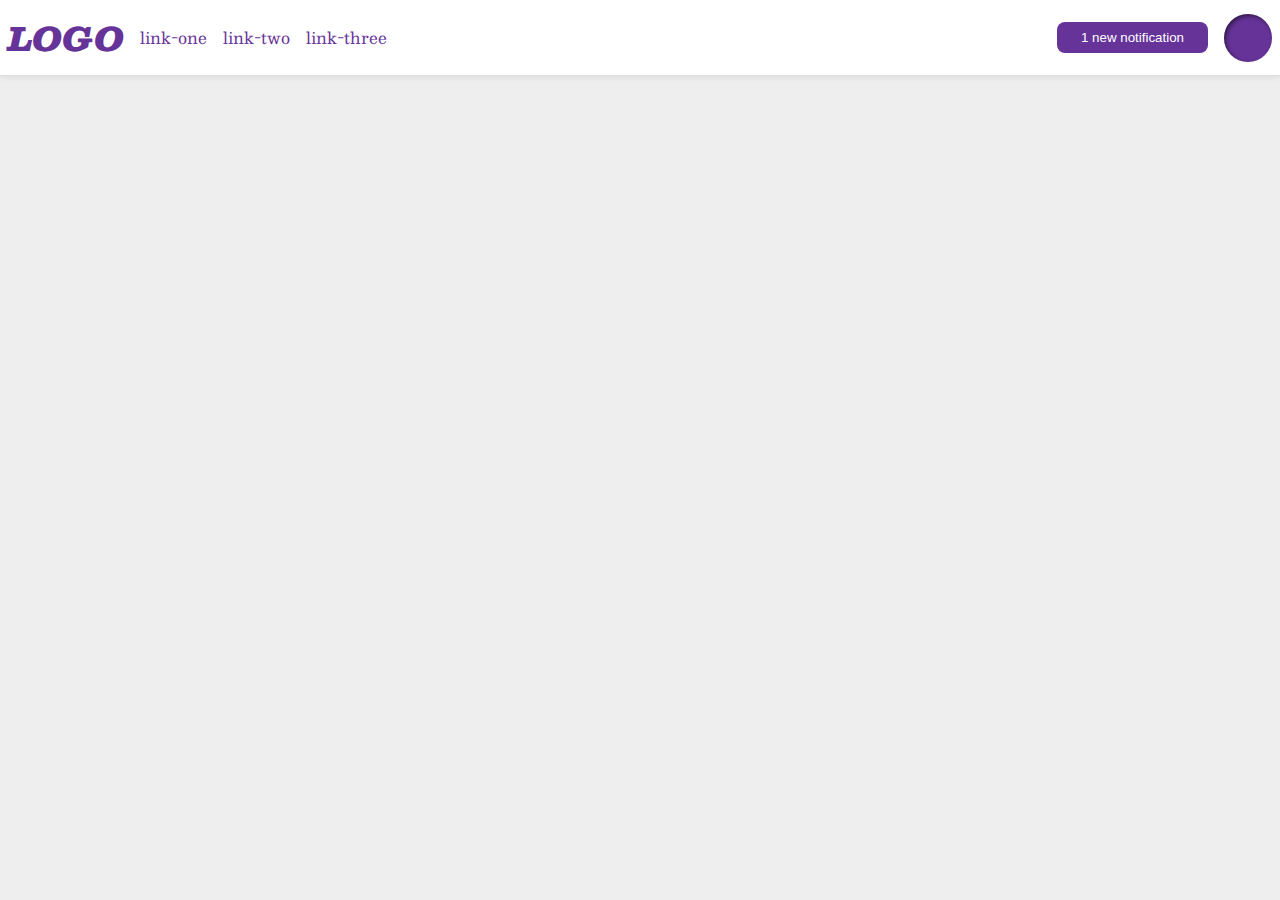
<file: flex/03-flex-header-2/index.html>
<!DOCTYPE html>
<html lang="en">

<head>
  <meta charset="UTF-8">
  <meta http-equiv="X-UA-Compatible" content="IE=edge">
  <meta name="viewport" content="width=device-width, initial-scale=1.0">
  <title>Flex Header 2</title>
  <link rel="stylesheet" href="style.css">
</head>

<body>
  <div class="header">
    <div class="logo">
      LOGO
    </div>
    <ul class="links">
      <li><a href="google.com">link-one</a></li>
      <li><a href="google.com">link-two</a></li>
      <li><a href="google.com">link-three</a></li>
    </ul>
    <div class="right-header-items">
      <button class="notifications">
        1 new notification
      </button>
      <div class="profile-image"></div>
    </div>
  </div>
</body>

</html>
</file>
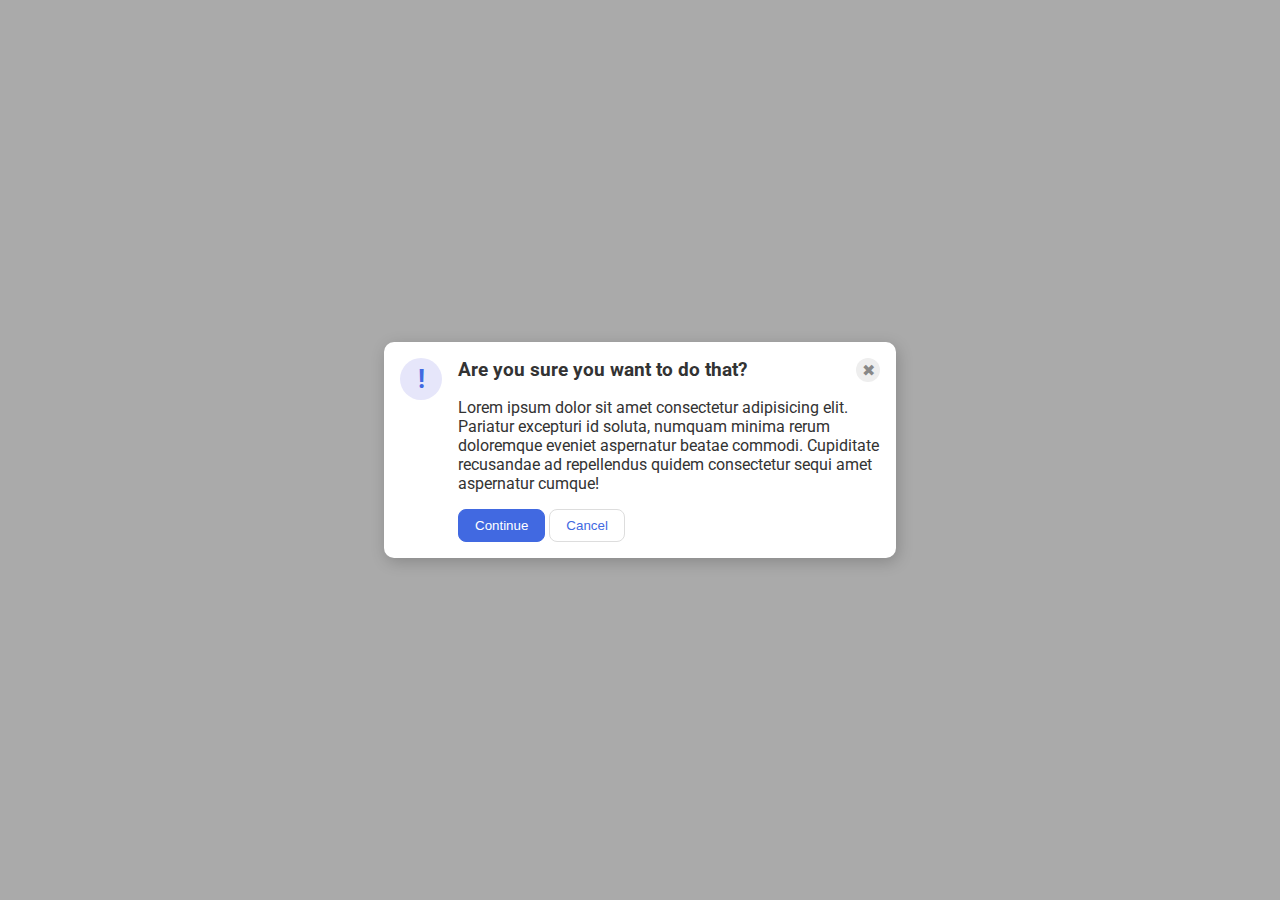
<file: flex/05-flex-modal/index.html>
<!DOCTYPE html>
<html lang="en">

<head>
  <meta charset="UTF-8">
  <meta http-equiv="X-UA-Compatible" content="IE=edge">
  <meta name="viewport" content="width=device-width, initial-scale=1.0">
  <link rel="stylesheet" href="style.css">
  <title>Modal</title>
</head>

<body>
  <div class="modal">
    <div class="icon">!</div>
    <div class="modal-body">
      <div class="modal-body-top">
        <div class="header">Are you sure you want to do that?</div>
        <div class="close-button">✖</div>
      </div>
      <div class="text">Lorem ipsum dolor sit amet consectetur adipisicing elit. Pariatur excepturi id soluta, numquam
        minima rerum doloremque eveniet aspernatur beatae commodi. Cupiditate recusandae ad repellendus quidem
        consectetur sequi amet aspernatur cumque!</div>
      <div class="modal-buttons">
        <button class="continue">Continue</button>
        <button class="cancel">Cancel</button>
      </div>
    </div>
  </div>
</body>

</html>
</file>
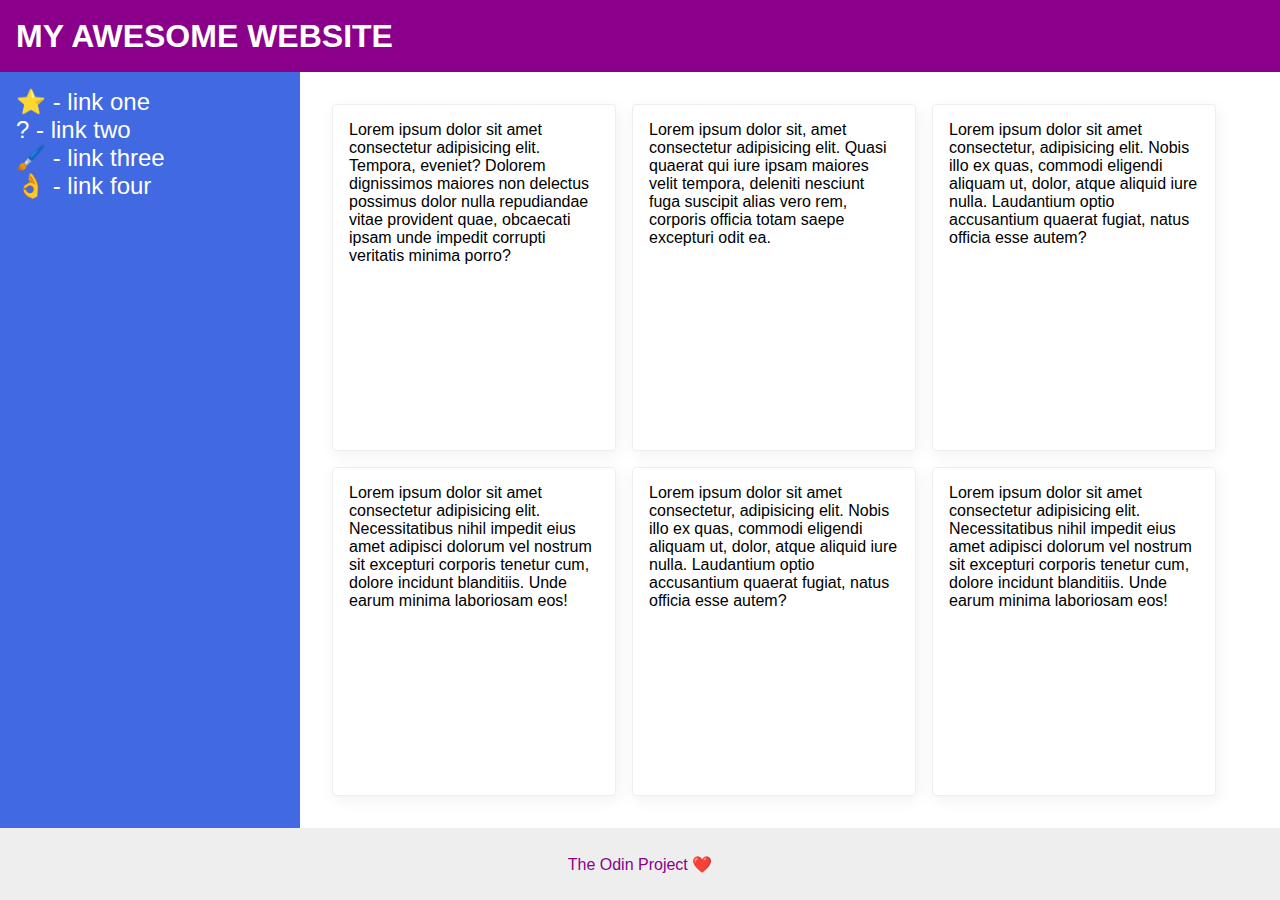
<file: flex/07-flex-layout-2/index.html>
<!DOCTYPE html>
<html lang="en">
  <head>
    <meta charset="UTF-8" />
    <meta http-equiv="X-UA-Compatible" content="IE=edge" />
    <meta name="viewport" content="width=device-width, initial-scale=1.0" />
    <title>The Holy Grail</title>
    <link rel="stylesheet" href="style.css" />
  </head>
  <body>
    <div class="header">MY AWESOME WEBSITE</div>
    <div class="content">
      <div class="sidebar">
        <ul>
          <li><a href="#">⭐ - link one</a></li>
          <li><a href="#">? - link two</a></li>
          <li><a href="#">🖌️ - link three</a></li>
          <li><a href="#">👌 - link four</a></li>
        </ul>
      </div>
      <div class="cards">
        <div class="card">
          Lorem ipsum dolor sit amet consectetur adipisicing elit. Tempora,
          eveniet? Dolorem dignissimos maiores non delectus possimus dolor nulla
          repudiandae vitae provident quae, obcaecati ipsam unde impedit
          corrupti veritatis minima porro?
        </div>
        <div class="card">
          Lorem ipsum dolor sit, amet consectetur adipisicing elit. Quasi
          quaerat qui iure ipsam maiores velit tempora, deleniti nesciunt fuga
          suscipit alias vero rem, corporis officia totam saepe excepturi odit
          ea.
        </div>
        <div class="card">
          Lorem ipsum dolor sit amet consectetur, adipisicing elit. Nobis illo
          ex quas, commodi eligendi aliquam ut, dolor, atque aliquid iure nulla.
          Laudantium optio accusantium quaerat fugiat, natus officia esse autem?
        </div>
        <div class="card">
          Lorem ipsum dolor sit amet consectetur adipisicing elit.
          Necessitatibus nihil impedit eius amet adipisci dolorum vel nostrum
          sit excepturi corporis tenetur cum, dolore incidunt blanditiis. Unde
          earum minima laboriosam eos!
        </div>
        <div class="card">
          Lorem ipsum dolor sit amet consectetur, adipisicing elit. Nobis illo
          ex quas, commodi eligendi aliquam ut, dolor, atque aliquid iure nulla.
          Laudantium optio accusantium quaerat fugiat, natus officia esse autem?
        </div>
        <div class="card">
          Lorem ipsum dolor sit amet consectetur adipisicing elit.
          Necessitatibus nihil impedit eius amet adipisci dolorum vel nostrum
          sit excepturi corporis tenetur cum, dolore incidunt blanditiis. Unde
          earum minima laboriosam eos!
        </div>
      </div>
    </div>
    <div class="footer">The Odin Project ❤️</div>
  </body>
</html>
</file>
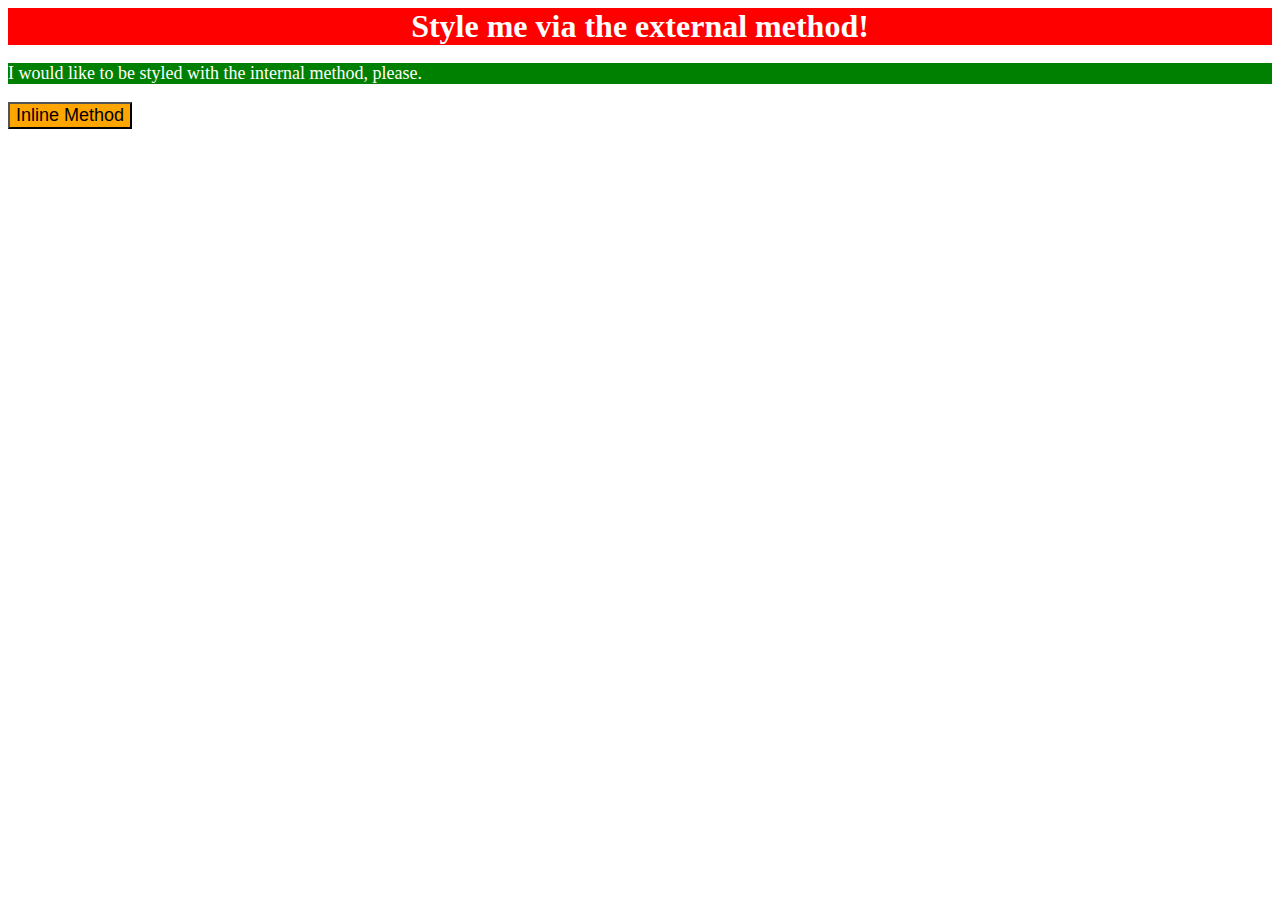
<file: foundations/01-css-methods/index.html>
<!DOCTYPE html>
<html lang="en">
  <head>
    <meta charset="UTF-8">
    <meta http-equiv="X-UA-Compatible" content="IE=edge">
    <meta name="viewport" content="width=device-width, initial-scale=1.0">
    <link rel="stylesheet" href="./css/styles.css">
    <style>
      p {
        background-color: green;
        color: white;
        font-size: 18px;
      }

    </style>
    <title>Methods for Adding CSS</title>
  </head>
  <body>
    <div>Style me via the external method!</div>
    <p>I would like to be styled with the internal method, please.</p>
    <button style="background-color: orange; font-size: 18px;">Inline Method</button>
  </body>
</html>
</file>
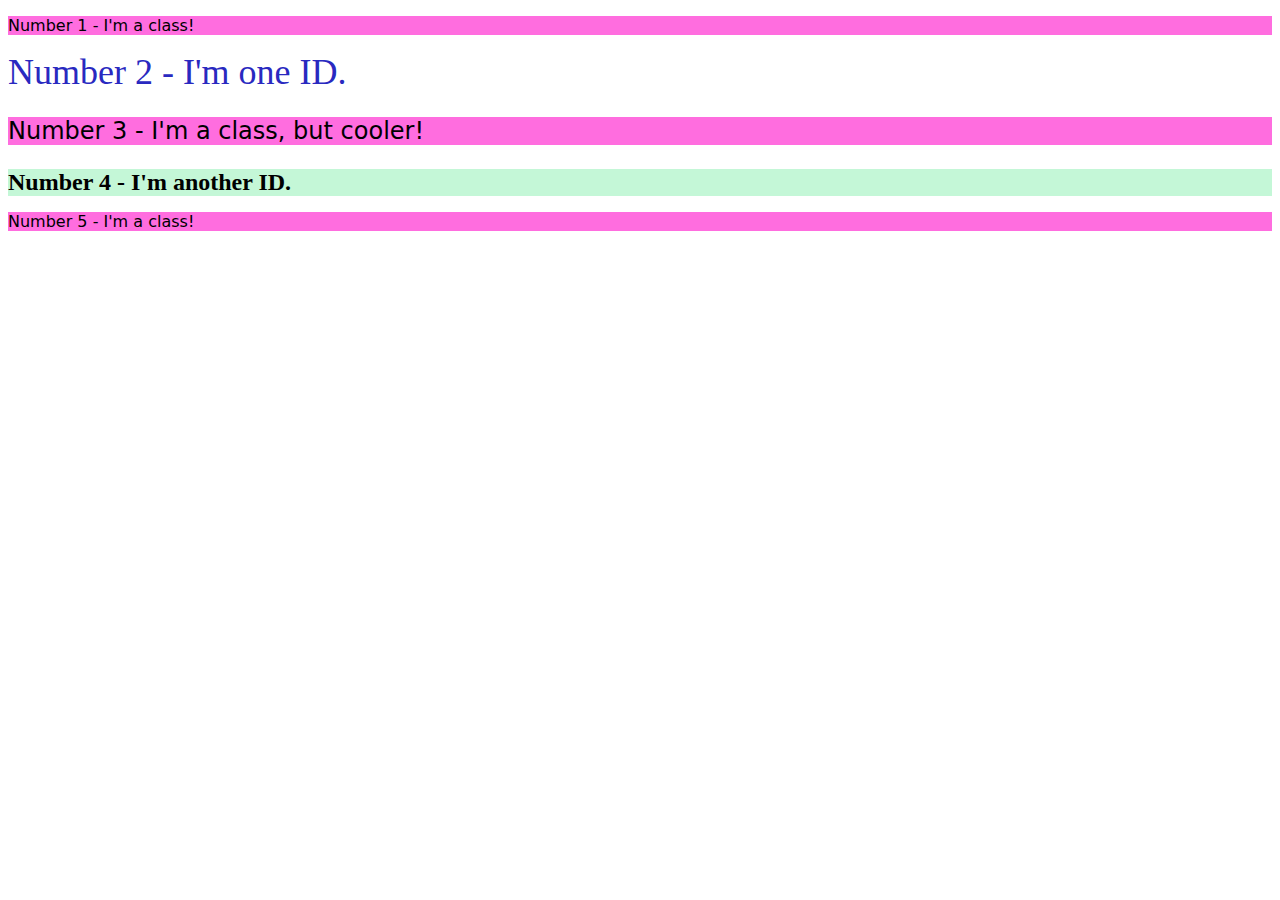
<file: foundations/02-class-id-selectors/index.html>
<!DOCTYPE html>
<html lang="en">
  <head>
    <meta charset="UTF-8">
    <meta http-equiv="X-UA-Compatible" content="IE=edge">
    <meta name="viewport" content="width=device-width, initial-scale=1.0">
    <title>Class and ID Selectors</title>
    <link rel="stylesheet" href="style.css">
  </head>
  <body>
    <p class="odd">Number 1 - I'm a class!</p>
    <div id="div-1">Number 2 - I'm one ID.</div>
    <p class="odd font-24">Number 3 - I'm a class, but cooler!</p>
    <div id="div-2" class="font-24">Number 4 - I'm another ID.</div>
    <p class="odd">Number 5 - I'm a class!</p>
  </body>
</html>
</file>
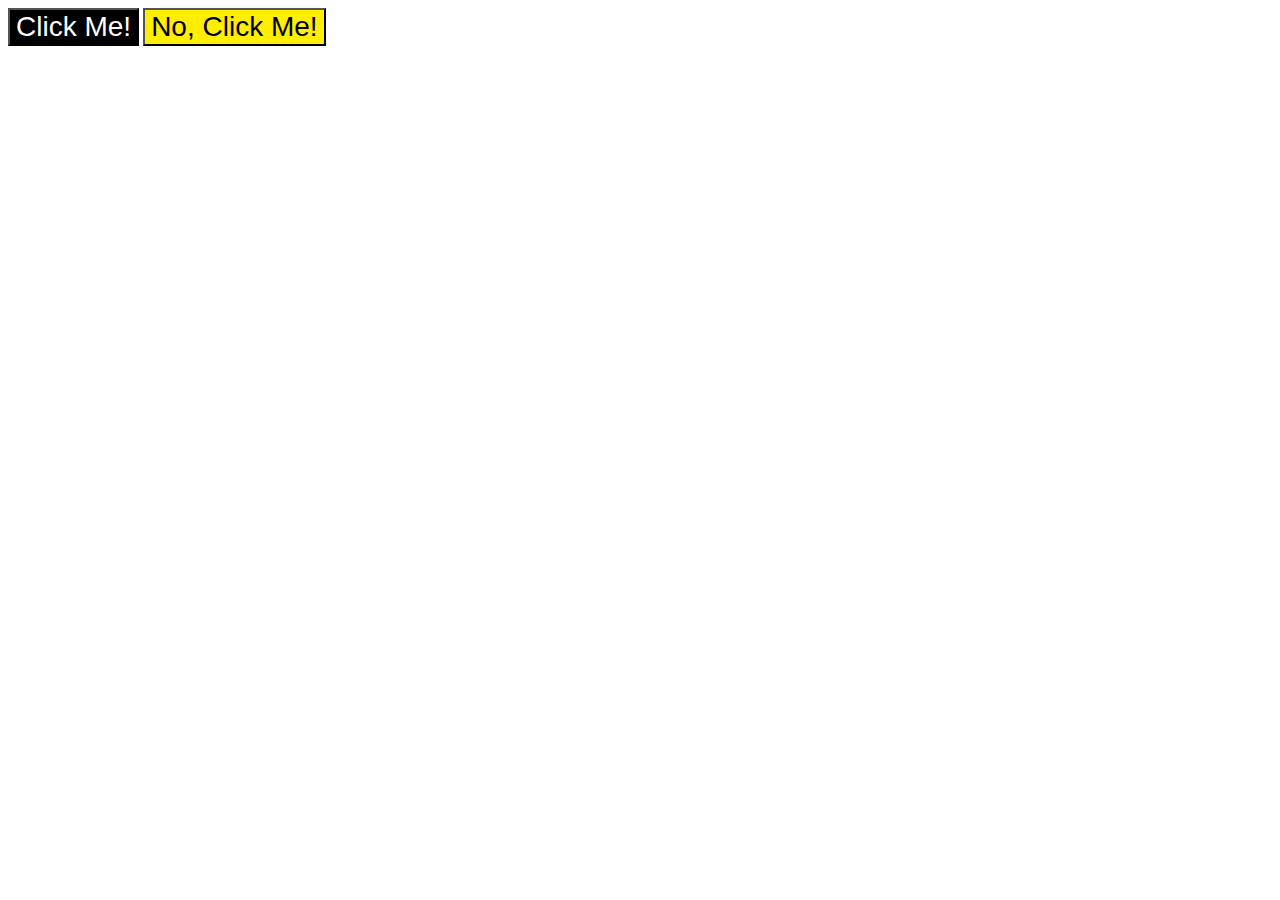
<file: foundations/03-grouping-selectors/index.html>
<!DOCTYPE html>
<html lang="en">
  <head>
    <meta charset="UTF-8">
    <meta http-equiv="X-UA-Compatible" content="IE=edge">
    <meta name="viewport" content="width=device-width, initial-scale=1.0">
    <title>Grouping Selectors</title>
    <link rel="stylesheet" href="style.css">
  </head>
  <body>
    <button class="black">Click Me!</button>
    <button class="yellow">No, Click Me!</button>
  </body>
</html>
</file>
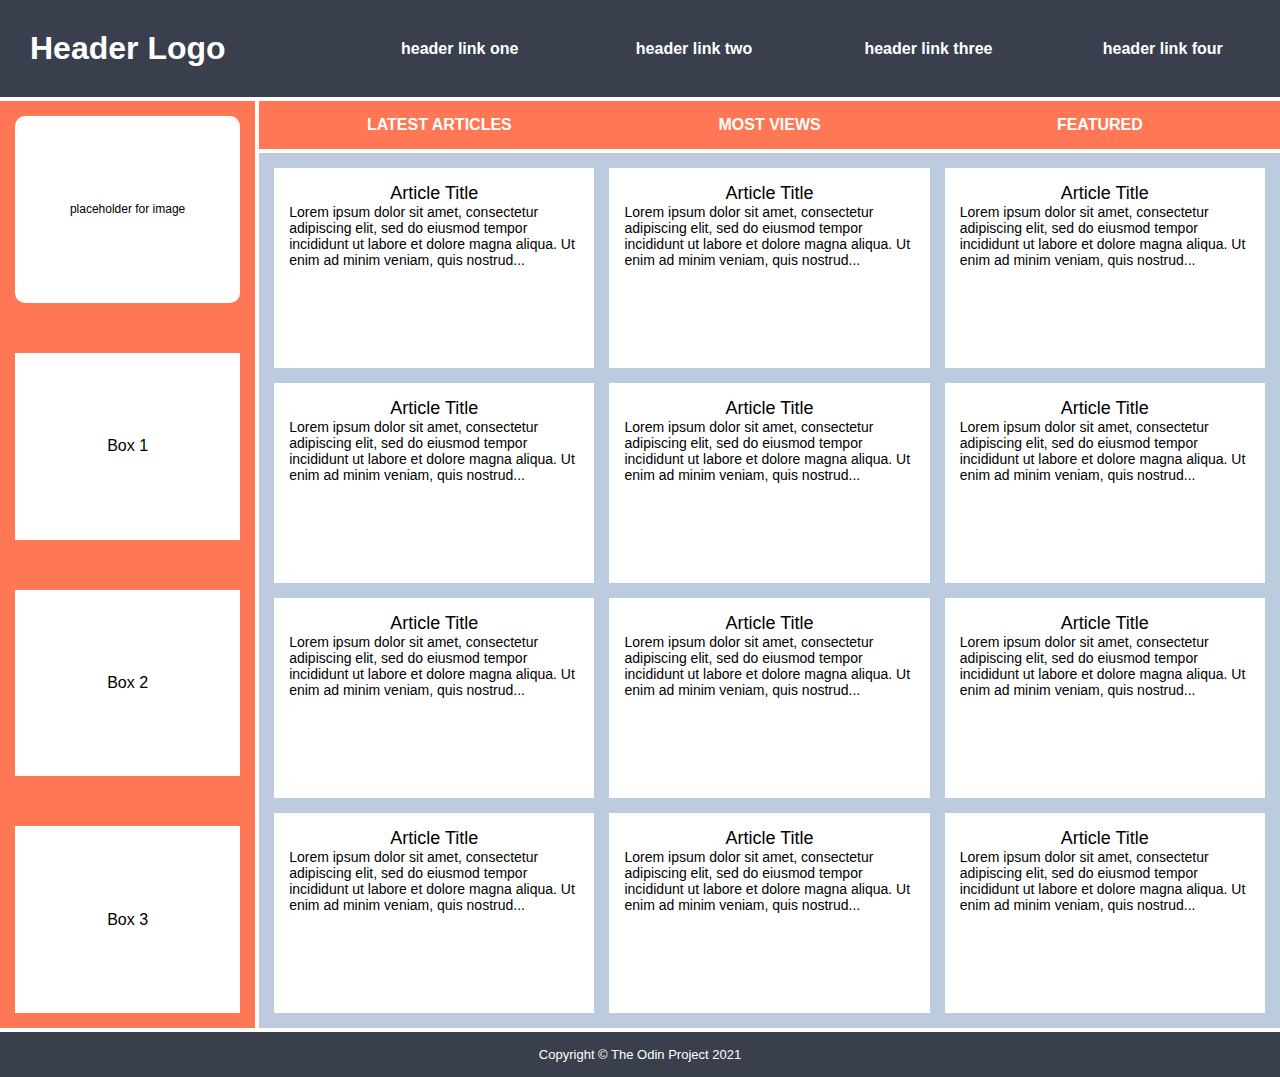
<file: grid/03-grid-layout-3/index.html>
<!DOCTYPE html>
<html lang="en">
	<head>
		<meta charset="UTF-8" />
		<meta http-equiv="X-UA-Compatible" content="IE=edge" />
		<meta name="viewport" content="width=device-width, initial-scale=1.0" />
		<title>Holy Grail Mockup</title>
		<link rel="stylesheet" href="style.css" />
	</head>
	<body>
		<div class="container">
			<div class="header">
				<div class="logo">Header Logo</div>
				<div class="menu">
					<ul>
						<li>header link one</li>
						<li>header link two</li>
						<li>header link three</li>
						<li>header link four</li>
					</ul>
				</div>
			</div>

			<div class="sidebar">
				<div class="photo">
					<p>placeholder for image</p>
				</div>
				<div class="side-content">Box 1</div>
				<div class="side-content">Box 2</div>
				<div class="side-content">Box 3</div>
			</div>

			<div class="nav">
				<ul>
					<li>Latest Articles</li>
					<li>Most Views</li>
					<li>Featured</li>
				</ul>
			</div>

			<div class="article">
				<div class="card">
					<p class="title">Article Title</p>
					<p>
						Lorem ipsum dolor sit amet, consectetur adipiscing elit, sed do eiusmod
						tempor incididunt ut labore et dolore magna aliqua. Ut enim ad minim
						veniam, quis nostrud...
					</p>
				</div>
				<div class="card">
					<p class="title">Article Title</p>
					<p>
						Lorem ipsum dolor sit amet, consectetur adipiscing elit, sed do eiusmod
						tempor incididunt ut labore et dolore magna aliqua. Ut enim ad minim
						veniam, quis nostrud...
					</p>
				</div>
				<div class="card">
					<p class="title">Article Title</p>
					<p>
						Lorem ipsum dolor sit amet, consectetur adipiscing elit, sed do eiusmod
						tempor incididunt ut labore et dolore magna aliqua. Ut enim ad minim
						veniam, quis nostrud...
					</p>
				</div>
				<div class="card">
					<p class="title">Article Title</p>
					<p>
						Lorem ipsum dolor sit amet, consectetur adipiscing elit, sed do eiusmod
						tempor incididunt ut labore et dolore magna aliqua. Ut enim ad minim
						veniam, quis nostrud...
					</p>
				</div>
				<div class="card">
					<p class="title">Article Title</p>
					<p>
						Lorem ipsum dolor sit amet, consectetur adipiscing elit, sed do eiusmod
						tempor incididunt ut labore et dolore magna aliqua. Ut enim ad minim
						veniam, quis nostrud...
					</p>
				</div>
				<div class="card">
					<p class="title">Article Title</p>
					<p>
						Lorem ipsum dolor sit amet, consectetur adipiscing elit, sed do eiusmod
						tempor incididunt ut labore et dolore magna aliqua. Ut enim ad minim
						veniam, quis nostrud...
					</p>
				</div>
				<div class="card">
					<p class="title">Article Title</p>
					<p>
						Lorem ipsum dolor sit amet, consectetur adipiscing elit, sed do eiusmod
						tempor incididunt ut labore et dolore magna aliqua. Ut enim ad minim
						veniam, quis nostrud...
					</p>
				</div>
				<div class="card">
					<p class="title">Article Title</p>
					<p>
						Lorem ipsum dolor sit amet, consectetur adipiscing elit, sed do eiusmod
						tempor incididunt ut labore et dolore magna aliqua. Ut enim ad minim
						veniam, quis nostrud...
					</p>
				</div>
				<div class="card">
					<p class="title">Article Title</p>
					<p>
						Lorem ipsum dolor sit amet, consectetur adipiscing elit, sed do eiusmod
						tempor incididunt ut labore et dolore magna aliqua. Ut enim ad minim
						veniam, quis nostrud...
					</p>
				</div>
				<div class="card">
					<p class="title">Article Title</p>
					<p>
						Lorem ipsum dolor sit amet, consectetur adipiscing elit, sed do eiusmod
						tempor incididunt ut labore et dolore magna aliqua. Ut enim ad minim
						veniam, quis nostrud...
					</p>
				</div>
				<div class="card">
					<p class="title">Article Title</p>
					<p>
						Lorem ipsum dolor sit amet, consectetur adipiscing elit, sed do eiusmod
						tempor incididunt ut labore et dolore magna aliqua. Ut enim ad minim
						veniam, quis nostrud...
					</p>
				</div>
				<div class="card">
					<p class="title">Article Title</p>
					<p>
						Lorem ipsum dolor sit amet, consectetur adipiscing elit, sed do eiusmod
						tempor incididunt ut labore et dolore magna aliqua. Ut enim ad minim
						veniam, quis nostrud...
					</p>
				</div>
			</div>

			<div class="footer">
				<p>Copyright © The Odin Project 2021</p>
			</div>
		</div>
	</body>
</html>
</file>
<file: flex/03-flex-header-2/style.css>
/* this is some magical font-importing.  
you'll learn about it later. */
@import url('https://fonts.googleapis.com/css2?family=Besley:ital,wght@0,400;1,900&display=swap');

body {
  margin: 0;
  background: #eee;
  font-family: Besley, serif;
}

.header {
  background: white;
  border-bottom: 1px solid #ddd;
  box-shadow: 0 0 8px rgba(0,0,0,.1);
  display: flex;
  justify-content: space-between;
  align-items: center;
  padding: 8px;
  gap: 16px;
}

.links {
  display: flex;
  margin-right: auto;
  gap: 16px;
  padding: 0;
}

.right-header-items {
  display: flex;
  align-items: center;
  gap: 16px
}

.profile-image {
  background: rebeccapurple;
  box-shadow: inset 2px 2px 4px rgba(0,0,0,.5);
  border-radius: 50%;
  width: 48px;
  height: 48px;
}

.logo {
  color: rebeccapurple;
  font-size: 32px;
  font-weight: 900;
  font-style: italic;
}

button {
  border: none;
  border-radius: 8px;
  background: rebeccapurple;
  color: white;
  padding: 8px 24px;
}

a {
  /* this removes the line under our links */
  text-decoration: none;
  color: rebeccapurple;
}

ul {
  list-style-type: none;
}
</file>
<file: flex/05-flex-modal/style.css>
@import url("https://fonts.googleapis.com/css2?family=Roboto:wght@400;700&display=swap");

html,
body {
  height: 100%;
}

body {
  font-family: Roboto, sans-serif;
  margin: 0;
  background: #aaa;
  color: #333;
  /* I'll give you this one for free lol */
  display: flex;
  align-items: center;
  justify-content: center;
}

.modal {
  background: white;
  width: 480px;
  border-radius: 10px;
  box-shadow: 2px 4px 16px rgba(0, 0, 0, 0.2);
  display: flex;
  padding: 16px;
  gap: 16px;
}

.modal-body {
  display: flex;
  flex-direction: column;
  gap: 16px;
}

.modal-body-top {
  display: flex;
}

.header {
  font-size: larger;
  font-weight: bold;
  margin-right: auto;
}

.icon {
  color: royalblue;
  font-size: 26px;
  font-weight: 700;
  background: lavender;
  width: 42px;
  height: 42px;
  border-radius: 50%;
  display: flex;
  align-items: center;
  justify-content: center;
  flex-shrink: 0;
}

.close-button {
  background: #eee;
  border-radius: 50%;
  color: #888;
  font-weight: 400;
  font-size: 16px;
  height: 24px;
  width: 24px;
  display: flex;
  align-items: center;
  justify-content: center;
}

button {
  padding: 8px 16px;
  border-radius: 8px;
}

button.continue {
  background: royalblue;
  border: 1px solid royalblue;
  color: white;
}

button.cancel {
  background: white;
  border: 1px solid #ddd;
  color: royalblue;
}
</file>
<file: flex/07-flex-layout-2/style.css>
body {
  font-family: -apple-system, BlinkMacSystemFont, "Segoe UI", Roboto, Oxygen,
    Ubuntu, Cantarell, "Open Sans", "Helvetica Neue", sans-serif;
  margin: 0;
  min-height: 100vh;
  display: flex;
  flex-direction: column;
}

ul {
  list-style-type: none;
  padding: 0;
  margin: 0;
}

.header {
  height: 72px;
  background: darkmagenta;
  color: white;
  font-size: 32px;
  font-weight: 900;
  display: flex;
  align-items: center;
  padding: 0 16px;
}

.content {
  display: flex;
  flex: 1;
}

.cards {
  display: flex;
  flex-wrap: wrap;
  padding: 32px;
  gap: 16px;
}

.card {
  flex-basis: 250px;
  border: 1px solid #eee;
  box-shadow: 2px 4px 16px rgba(0, 0, 0, 0.06);
  border-radius: 4px;
  padding: 16px;
}

.footer {
  height: 72px;
  background: #eee;
  color: darkmagenta;
  display: flex;
  justify-content: center;
  align-items: center;
}

.sidebar {
  flex: 0 0 268px;
  background: royalblue;
  padding: 16px;
}

.sidebar a {
  color: #fff;
  font-size: 24px;
  text-decoration: none;
}
</file>
<file: foundations/01-css-methods/css/styles.css>
div {
    background-color: red;
    color: white;
    font-size: 32px;
    text-align: center;
    font-weight: bold;
}
</file>
<file: foundations/02-class-id-selectors/style.css>
.odd {
    background-color: rgb(255, 109, 223);
    font-family: Verdana, "DejaVu Sans", sans-serif;
}

.font-24 {
    font-size: 24px;
}

#div-1 {
    color: rgb(41, 41, 192);
    font-size: 36px;
}

#div-2 {
    background-color: rgb(196, 247, 215);
    font-weight: bold;
}
</file>
<file: foundations/03-grouping-selectors/style.css>
.black,
.yellow {
    font-size: 28px;
    font-family: Helvetica, "Times New Roman", sans-serif;
}

.black {
    background-color: #000000;
    color: white;
}

.yellow {
    background-color: #ffee00;
}
</file>
<file: grid/03-grid-layout-3/style.css>
* {
	margin: 0;
	padding: 0;
}

ul {
	list-style: none;
}

.container {
	text-align: center;
	display: grid;
	grid-template-columns: 1fr 4fr;
	grid-template-areas:
		"head head"
		"side nav"
		"side article"
		"foot foot";
	gap: 4px;
}

.container div {
	padding: 15px;
	font-size: 32px;
	font-family: Helvetica;
	font-weight: bold;
	color: white;
}

.header {
	background-color: #393f4d;
	grid-area: head;
	display: grid;
	grid-template-columns: 1fr 3fr;
	align-items: center;
}

.logo {
	justify-self: start;
}

.menu {
	width: 100%;
}

.menu ul {
	display: grid;
	grid-template-columns: repeat(4, 1fr);
}

.nav ul {
	display: grid;
	grid-template-columns: repeat(3, 1fr);
}

.menu ul,
.menu li {
	font-size: 16px;
}

.sidebar {
	background-color: #ff7755;
	grid-area: side;
	display: grid;
	grid-template-rows: repeat(4, 1fr);
	gap: 50px;
}

.sidebar div {
	display: grid;
	place-items: center;
}

.sidebar .photo {
	background-color: white;
	color: black;
	font-size: 12px;
	font-weight: normal;
	border-radius: 10px;
}

.sidebar .side-content {
	background-color: white;
	color: black;
	font-size: 16px;
	font-weight: normal;
}

.nav {
	background-color: #ff7755;
	grid-area: nav;
}

.nav ul li {
	font-size: 16px;
	text-transform: uppercase;
}

.article {
	background-color: #bccbde;
	grid-area: article;
	display: grid;
	grid-template-columns: repeat(auto-fit, minmax(250px, 1fr));
	grid-auto-rows: 200px;
	gap: 15px;
}

.article p {
	font-size: 18px;
	font-family: sans-serif;
	color: white;
	text-align: left;
}

.article .card {
	background-color: #ffffff;
	color: black;
	text-align: center;
}

.card p {
	color: black;
	font-weight: normal;
	font-size: 14px;
}

.card .title {
	font-size: 18px;
	text-align: center;
}

.footer {
	background-color: #393f4d;
	grid-area: foot;
}

.footer p {
	font-size: 13px;
	font-weight: normal;
}
</file>
